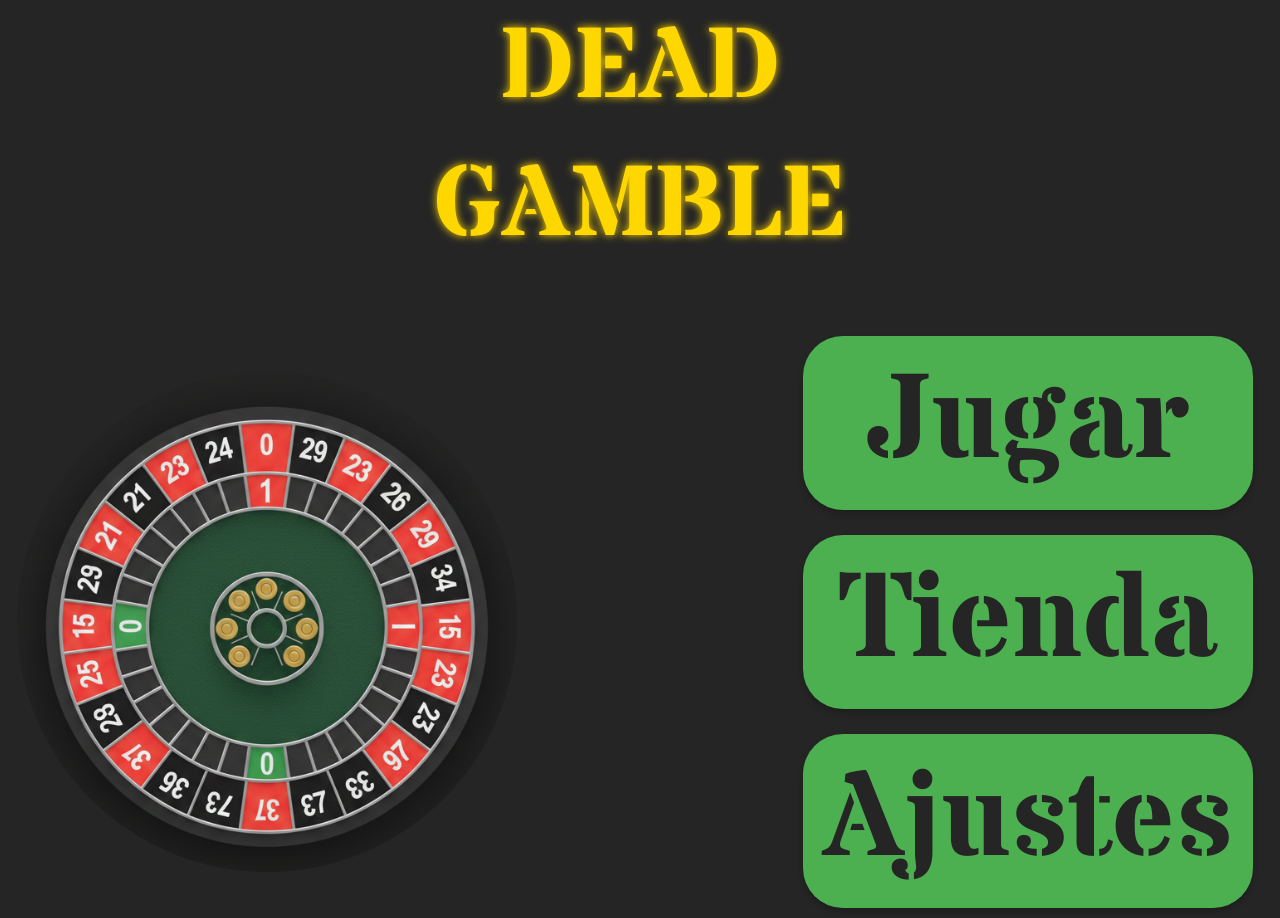
<file: index.html>
<!DOCTYPE html>
<html lang="en">
  <head>
    <meta charset="UTF-8" />
    <meta name="viewport" content="width=device-width, initial-scale=1.0" />
    <title>Dead Gamble</title>
    <link rel="stylesheet" href="css/styles.css" />
  </head>
  <body>
    <header>
      <h1>
        DEAD <br />
        GAMBLE
      </h1>
    </header>

    <div class="juego-contenedor">
      <div class="ruleta"></div>
      <div class="botones">
        <a href="juego.html" class="boton">Jugar</a>
        <a href="tienda.html" class="boton">Tienda</a>
        <a href="ajustes.html" class="boton">Ajustes</a>
      </div>
    </div>
  </body>
</html>
</file>
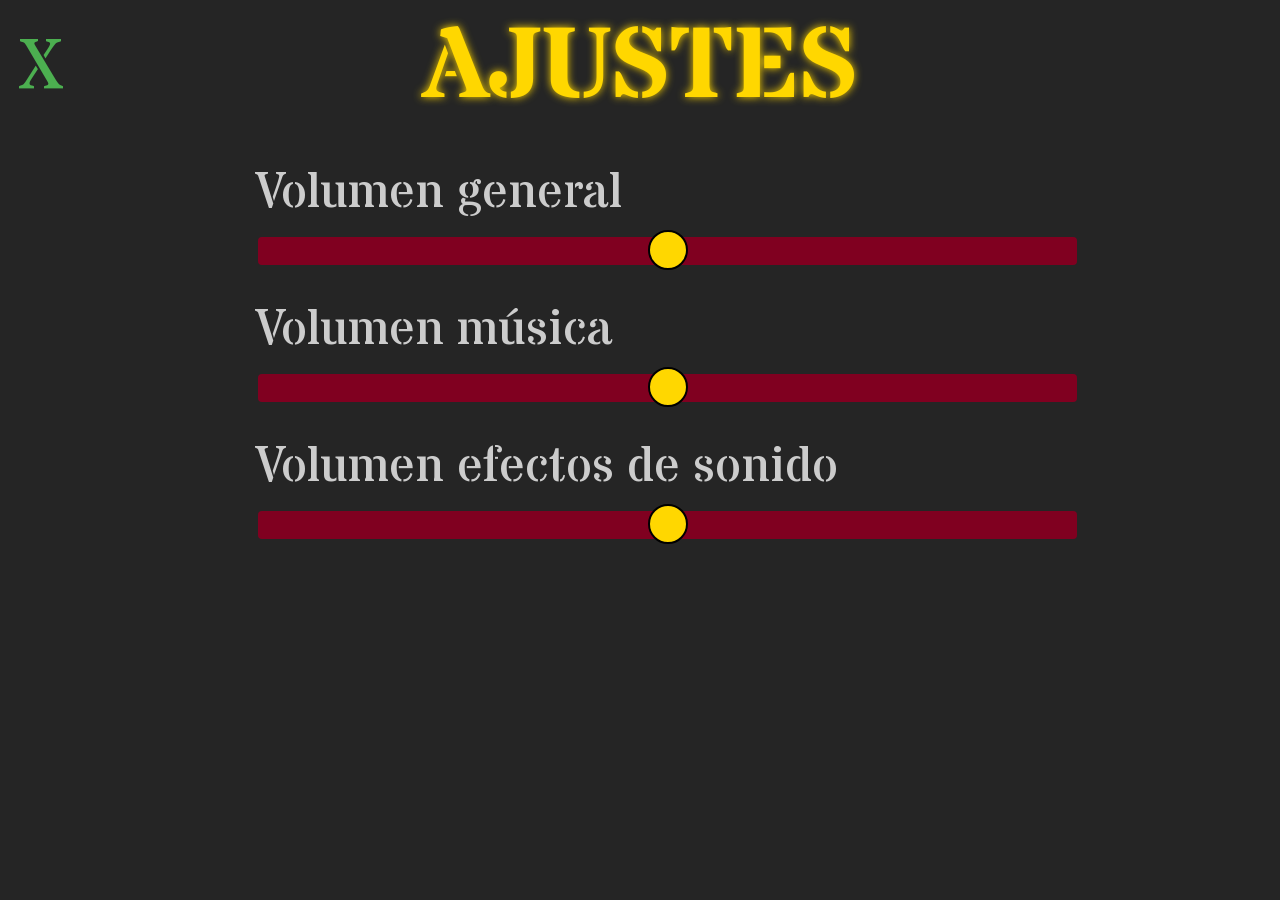
<file: ajustes.html>
<!DOCTYPE html>
<html lang="en">
<head>
  <meta charset="UTF-8">
  <meta name="viewport" content="width=device-width, initial-scale=1.0">
  <title>Ajustes</title>
  <link rel="stylesheet" href="css/styles-ajustes.css">
</head>

<body>

  <header>
    <a href="index.html" class="cerrar">X</a>
    <h1>AJUSTES</h1>
  </header>

  <main>

    <section class="slide">
      <label for="volumen">Volumen general</label>
      <input type="range" id="volumen" min="0" max="100" value="50" class="color-volumen">
    </section>

    <section class="slide">
      <label for="musica">Volumen música</label>
      <input type="range" id="musica" min="0" max="100" value="50" class="color-musica">
    </section>

    <section class="slide">
      <label for="sonido">Volumen efectos de sonido</label>
      <input type="range" id="sonido" min="0" max="100" value="50" class="color-sonido">
    </section>

  </main>

</body>
</html>
</file>
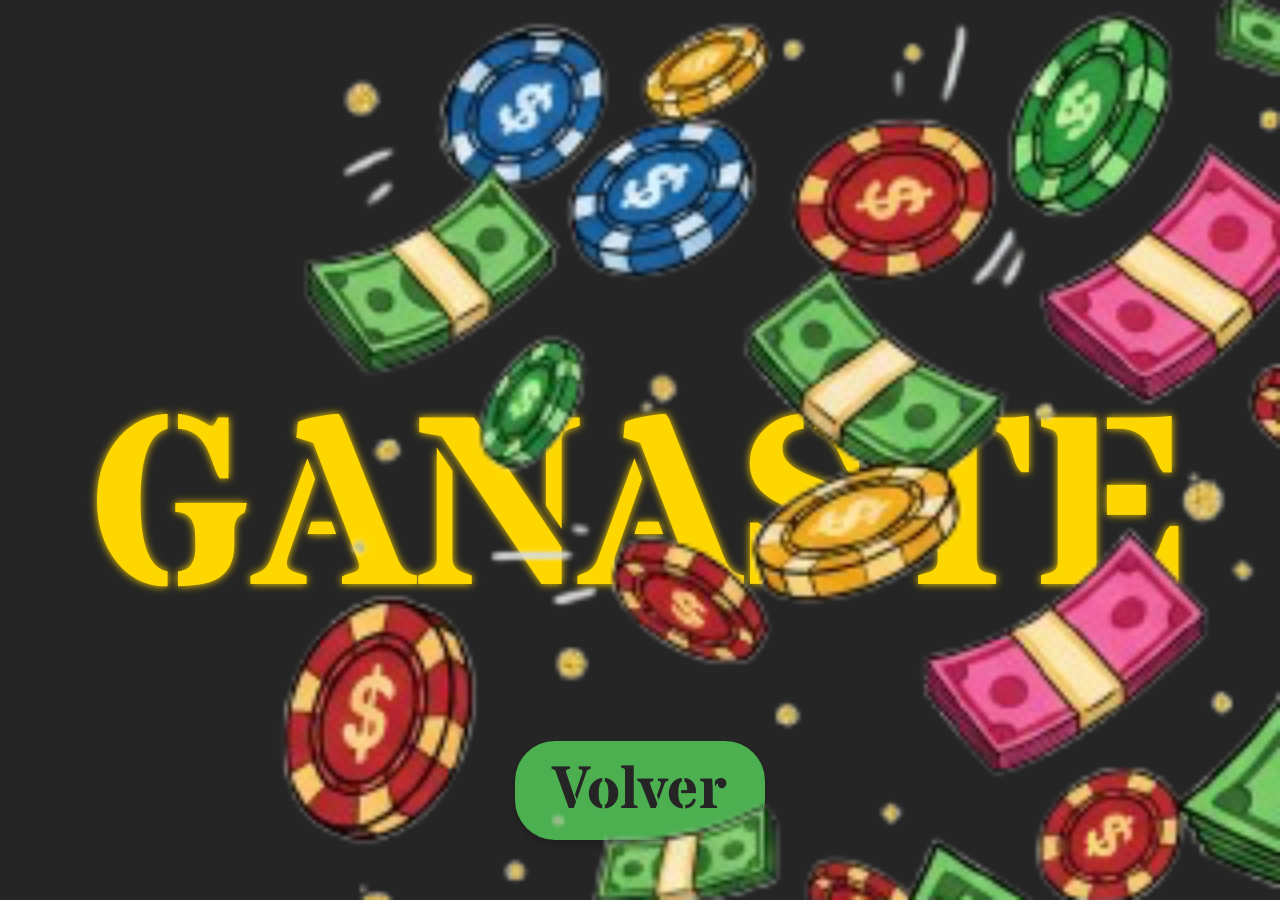
<file: ganar.html>
<!DOCTYPE html>
<html lang="en">
  <head>
    <meta charset="UTF-8" />
    <meta name="viewport" content="width=device-width, initial-scale=1.0" />
    <title>Dead Gamble</title>
    <link rel="stylesheet" href="css/styles2.css" />
  </head>
  <body>
    <header>
      <h1>
        GANASTE
      </h1>
    </header>

    <div class="juego-contenedor">
      <img src="assets/ganancia.png" class="superpuesta">
     
        <a href="index.html" class="boton">Volver</a>
        
    </div>
  </body>
</html>
</file>
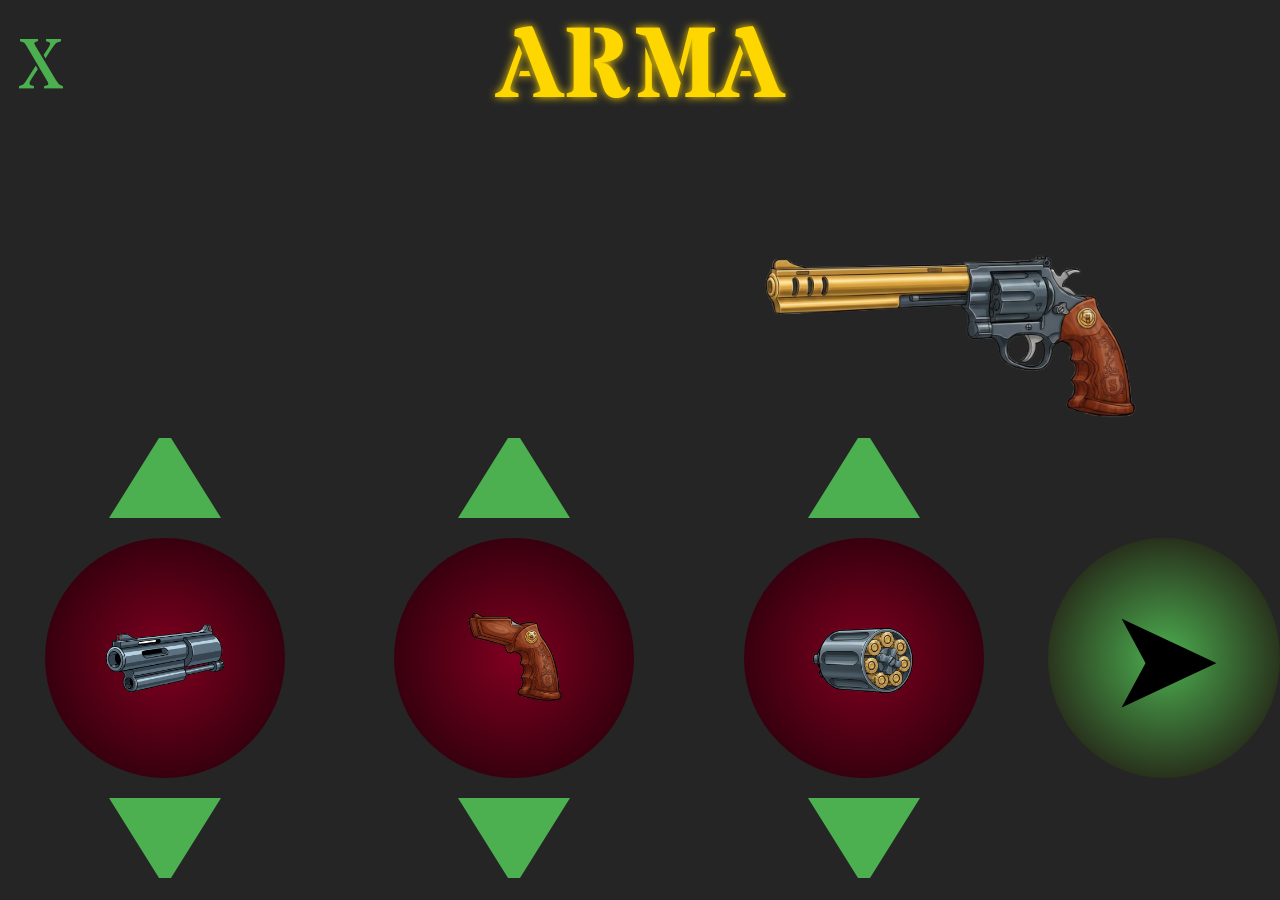
<file: juego.html>
<!DOCTYPE html>
<html lang="en">
  <head>
    <meta charset="UTF-8" />
    <meta name="viewport" content="width=device-width, initial-scale=1.0" />
    <title>Jugar</title>
    <link rel="stylesheet" href="css/styles-juego.css" />
  </head>
  <body>
    <header>
      <a href="index.html" class="cerrar">X</a>
      <h1>ARMA</h1>
    </header>

    <div class="circulo2">
      <img src="assets/pistola.png" alt="">
    </div>
    <div class="horizontal">
      <div class="componente">
        <button id="btnUp" class="triangulo arriba"></button>

        <div class="circulo">
          <img src="assets/boquilla1.png" alt="">
        </div>

        <button id="btnDown" class="triangulo abajo"></button>
      </div>

      <div class="componente">
        <button id="btnUp" class="triangulo arriba"></button>

        <div class="circulo">
          <img src="assets/culata1.png" alt="">
        </div>

        <button id="btnDown" class="triangulo abajo"></button>
      </div>

      <div class="componente">
        <button id="btnUp" class="triangulo arriba" ></button>

        <div class="circulo">
          <img src="assets/tambor1.png" alt="">
        </div>

        <button id="btnDown" class="triangulo abajo"></button>
      </div>

      <div class="circulo1">
        <button id="btnCentro" class="boton-oculto1" ><a href="juego2.html">➤</a></button>
      </div>
    </div>
  </body>
</html>
</file>
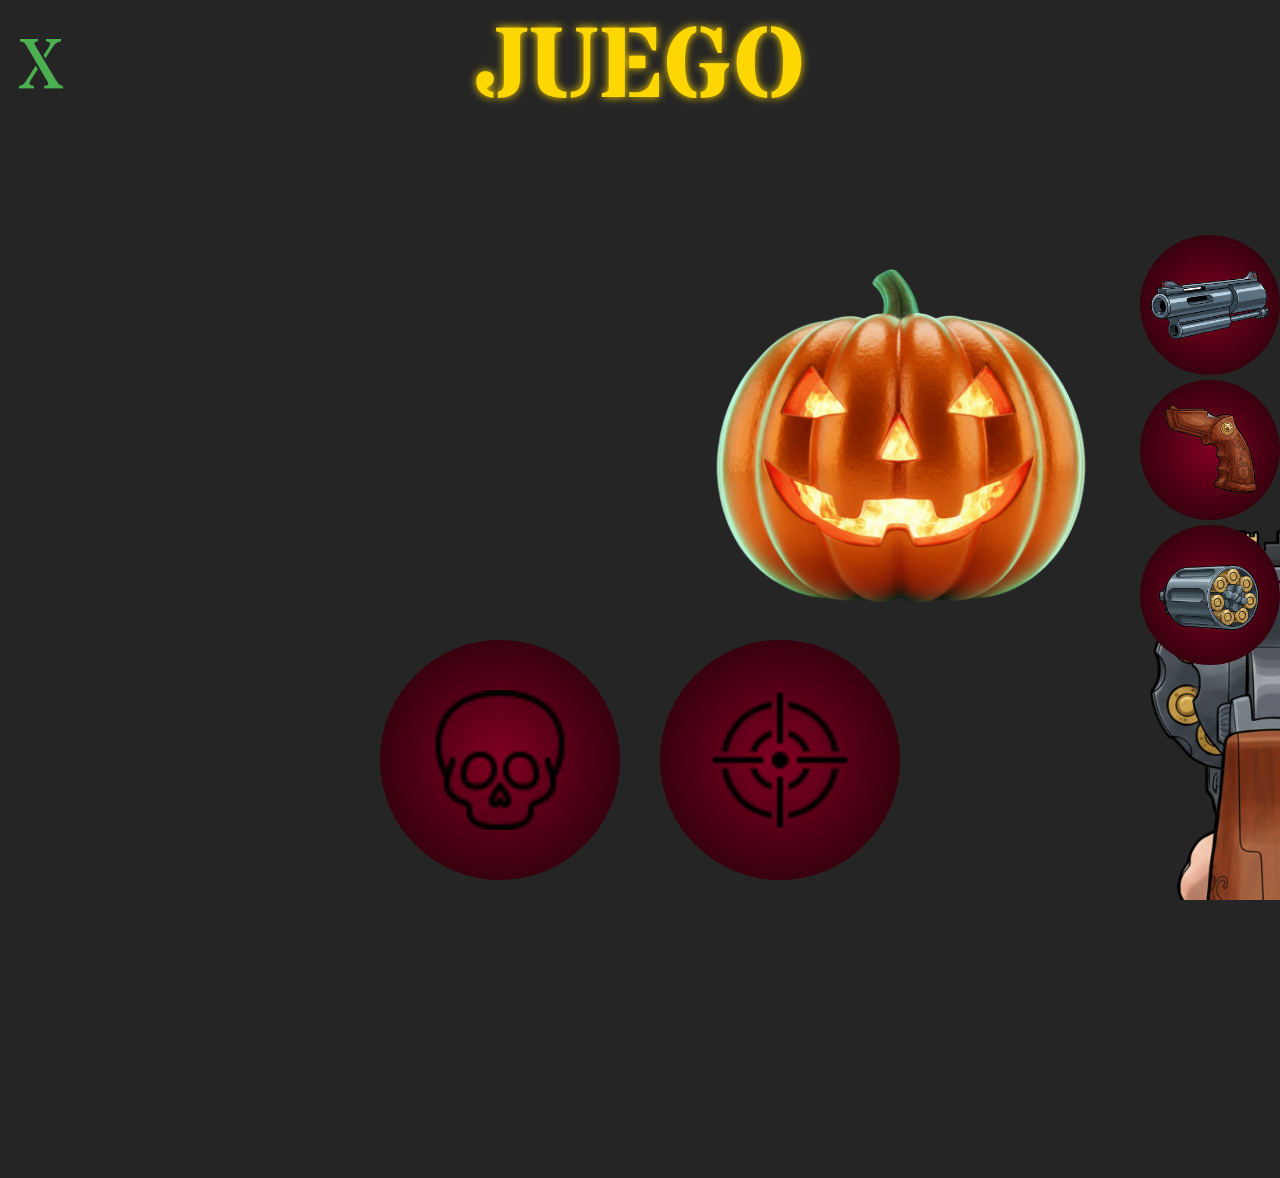
<file: juego2.html>
<!DOCTYPE html>
<html lang="en">
  <head>
    <meta charset="UTF-8" />
    <meta name="viewport" content="width=device-width, initial-scale=1.0" />
    <title>Jugar</title>
    <link rel="stylesheet" href="css/styles-juego2.css" />
  </head>
  <body>

    <header>
      <a href="index.html" class="cerrar">X</a>
      <h1>JUEGO</h1>
    </header>

    <div class="circulo3">
      <img src="assets/calabaza.png" alt="">
    </div>
    <div class="circulo2">
      <img src="assets/pistola2.png" alt="">
    </div>

    <div class="horizontal">
    <div class="circulo">
      
      <a href="perder.html"><img src="assets/skull.png" alt=""></a>
    </div>
    <div class="circulo">
      <a href="ganar.html"><img src="assets/mira.png" alt=""></a>
    </div>
    </div>

    <div class="vertical-derecha">

    <div class="circulo">
      <img src="assets/boquilla1.png" alt="">
    </div>

    <div class="circulo">
      <img src="assets/culata1.png" alt="">
    </div>
    <div class="circulo">
      <img src="assets/tambor1.png" alt="">
    </div>
    </div>
    
    </div>
  </body>
</html>
</file>
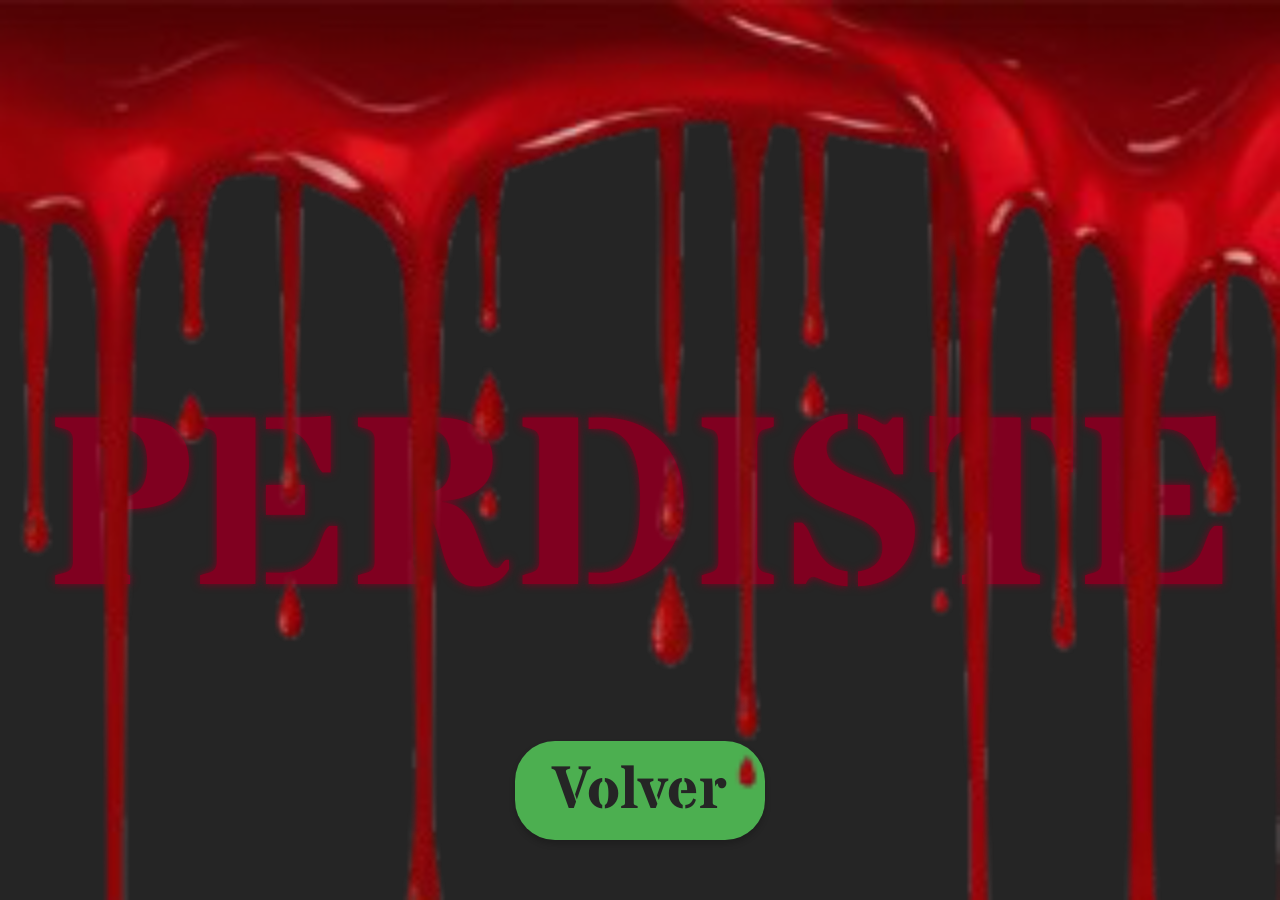
<file: perder.html>
<!DOCTYPE html>
<html lang="en">
  <head>
    <meta charset="UTF-8" />
    <meta name="viewport" content="width=device-width, initial-scale=1.0" />
    <title>Dead Gamble</title>
    <link rel="stylesheet" href="css/styles3.css" />
  </head>
  <body>
    <header>
      <h1>
        PERDISTE
      </h1>
    </header>

    <div class="juego-contenedor">
      <img src="assets/sangre.png" class="superpuesta">
     
        <a href="index.html" class="boton">Volver</a>
        
    </div>
  </body>
</html>
</file>
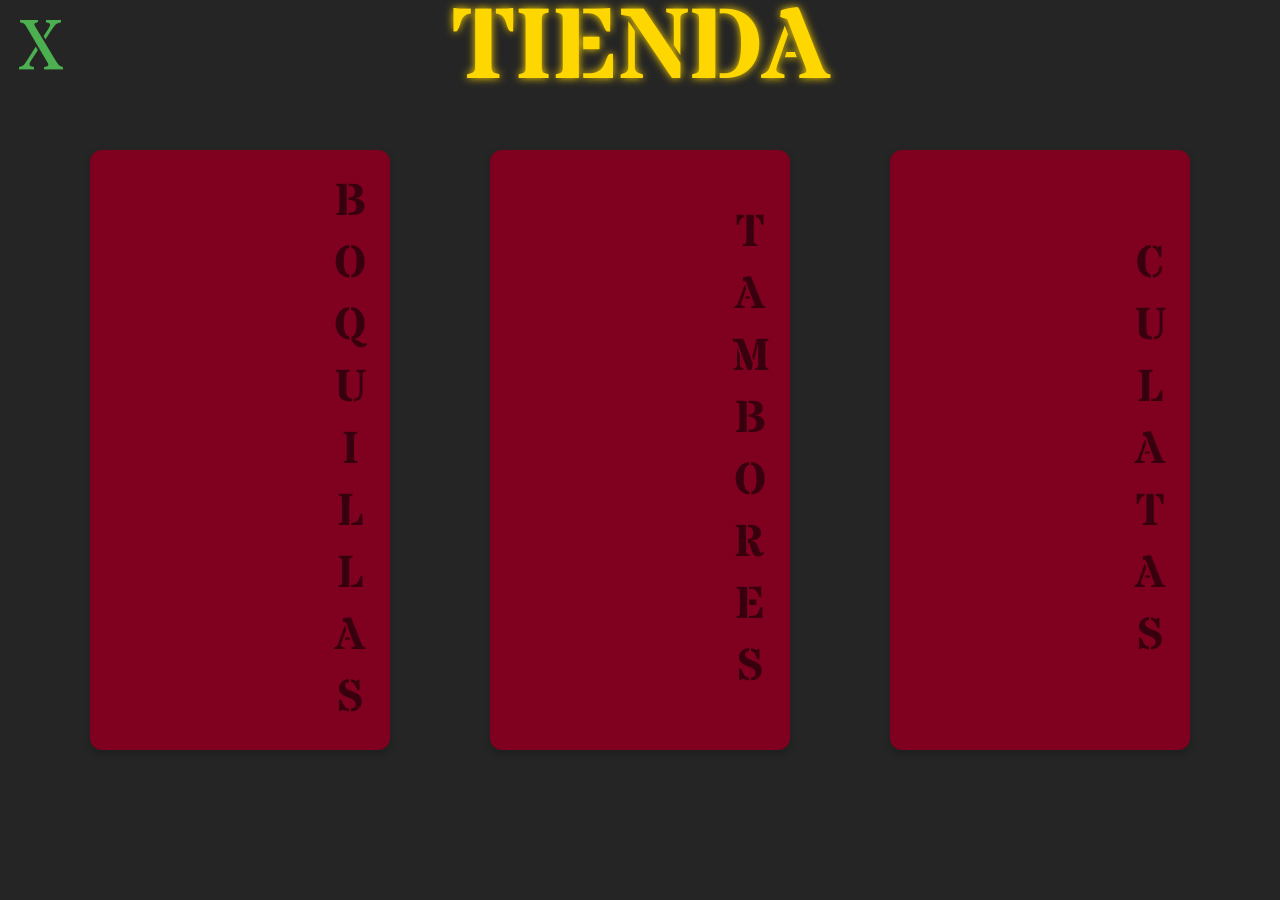
<file: tienda.html>
<!DOCTYPE html>
<html lang="en">
  <head>
    <meta charset="UTF-8" />
    <meta name="viewport" content="width=device-width, initial-scale=1.0" />
    <title>Tienda</title>
    <link rel="stylesheet" href="css/styles-tienda.css" />
  </head>
  <body>
    <header> <a href="index.html" class="cerrar">X</a> <h1>TIENDA</h1></header>
    <div class="contenedor">

      <div class="boton-contenedor" >
        <a href="#" class="boton principal vertical">BOQUILLAS</a>
        <a href="#" class="boton secundario" style="background-image: url('assets/boquilla1.png');" ></a>
        <a href="#" class="boton secundario" style="background-image: url('assets/boquilla2.png');" ></a>
      </div>


      <div class="boton-contenedor">
        <a href="#" class="boton principal vertical"  >TAMBORES</a>
        <a href="#" class="boton secundario" style="background-image: url('assets/tambor1.png');" ></a>
        <a href="#" class="boton secundario" style="background-image: url('assets/tambor2.png');" ></a>
      </div>


      <div class="boton-contenedor">
        <a href="#" class="boton principal vertical"  >CULATAS</a>
        <a href="#" class="boton secundario" style="background-image: url('assets/culata1.png');" ></a>
        <a href="#" class="boton secundario" style="background-image: url('assets/culata2.png');" ></a>
      </div>
    </div>
  </body>
</html>
</file>
<file: css/styles.css>
@import url('https://fonts.googleapis.com/css2?family=Stardos+Stencil:wght@400;700&display=swap');

body,html{
  font-family: "Stardos Stencil";
  background-color: #252525;
  margin: 0;
  padding: 0;
  overflow: hidden;
}

header {
  color: #ffd700;
  font-size: 50px;

  display: flex;
  justify-content: center;
  text-align: center;
  align-items: center;
  position: relative;
}


header .cerrar {
  position: absolute;
  left: 20px;
  top: 50%;
  transform: translateY(-50%);

  font-size: 70px;
  color: #4CAF50;
  text-decoration: none;
}

h1{
  margin: 0;
  color: #ffd700;
  text-shadow:0 0 8px #ffd700;
}

.ruleta{
  width: 500px;
  height: 500px;
  border-radius: 50%;
  background-image: url("/assets/ruleta.png");
  background-size: cover;
  background-position: center;
  background-size: 170%;
  animation: rotar 10s linear infinite;
  margin: 0;
  display: flex;
}

@keyframes rotar {
  from {
    transform: rotate(0deg);
  }
  to {
    transform: rotate(360deg);
  }
  
}

.boton {
  display: flex;
  justify-content: center;
  align-items: center;
  margin: 10px;
  height: 150px;
  width: 400px;
  padding: 12px 25px;
  background-color: #4CAF50;
  color: #252525;
  text-decoration: none;
  font-size: 120px;
  font-weight: bold;
  border-radius: 40px;
  transition: all 0.3s ease;
  box-shadow: 0 4px 6px rgba(0,0,0,0.2);
}

.boton:hover{
  background-color: #ffd700;
  box-shadow: 0 6px 10px rgba(0,0,0,0.3);
}

.juego-contenedor{
  display: flex;
  align-items: center;
  justify-content: center;
  gap: 20px;
  margin-top: 50px;
}

.botones {
  display: flex;
  flex-direction: column;
  gap: 5px;
  margin-left: 20%;
}
</file>
<file: css/styles-ajustes.css>
@import url('https://fonts.googleapis.com/css2?family=Stardos+Stencil:wght@400;700&display=swap');

body,html{
  font-family: "Stardos Stencil";
  background-color: #252525;
  margin: 0;
  padding: 0;
  overflow: hidden;
}

header {
  color: #ffd700;
  font-size: 50px;

  display: flex;
  justify-content: center;
  text-align: center;
  align-items: center;
  position: relative;
}


header .cerrar {
  position: absolute;
  left: 20px;
  top: 50%;
  transform: translateY(-50%);

  font-size: 70px;
  color: #4CAF50;
  text-decoration: none;
}

h1{
  margin: 0;
  color: #ffd700;
  text-shadow:0 0 8px #ffd700;
}

.ruleta{
  width: 500px;
  height: 500px;
  border-radius: 50%;
  background-image: url("/assets/ruleta.png");
  background-size: cover;
  background-position: center;
  background-size: 170%;
  animation: rotar 10s linear infinite;
  margin: 0;
  display: flex;
}

@keyframes rotar {
  from {
    transform: rotate(0deg);
  }
  to {
    transform: rotate(360deg);
  }
  
}

.boton {
  display: flex;
  justify-content: center;
  align-items: center;
  margin: 10px;
  height: 150px;
  width: 400px;
  padding: 12px 25px;
  background-color: #4CAF50;
  color: #252525;
  text-decoration: none;
  font-size: 120px;
  font-weight: bold;
  border-radius: 40px;
  transition: all 0.3s ease;
  box-shadow: 0 4px 6px rgba(0,0,0,0.2);
}

.boton:hover{
  background-color: #ffd700;
  box-shadow: 0 6px 10px rgba(0,0,0,0.3);
}

.juego-contenedor{
  display: flex;
  align-items: center;
  justify-content: center;
  gap: 20px;
  margin-top: 50px;
}

.botones {
  display: flex;
  flex-direction: column;
  gap: 5px;
  margin-left: 20%;
}

.slide {
  display: flex;
  flex-direction: column;
  margin: 20px 0 0 20%;
  font-size: 50px;
  color: #ccc;
}


input[type="range"] {
  -webkit-appearance: none;
  appearance: none;
  width: 80%;
  height: 44px;
  background: transparent;
}


input[type="range"]::-webkit-slider-runnable-track {
  height: 28px;
  background: #800020;
  border-radius: 4px;
  margin: 10px 0;
}

input[type="range"]::-moz-range-track {
  height: 28px;
  background: #800020;
  border-radius: 4px;
}


input[type="range"]::-webkit-slider-thumb {
  -webkit-appearance: none;
  width: 40px;
  height: 40px;
  margin-top: -7px;
  border-radius: 50%;
  border: 2px solid #000;
  cursor: pointer;
}

input[type="range"]::-moz-range-thumb {
  width: 40px;
  height: 40px;
  border-radius: 50%;
  border: 2px solid #000;
  cursor: pointer;
}

/* ---------- COLORES POR SLIDER ---------- */
/* Volumen general – naranja */
.color-volumen::-webkit-slider-thumb { background: #ffd700; }
.color-volumen::-moz-range-thumb { background: #ffd700; }

/* Música – azul */
.color-musica::-webkit-slider-thumb { background: #ffd700; }
.color-musica::-moz-range-thumb { background: #ffd700; }

/* Sonido – verde */
.color-sonido::-webkit-slider-thumb { background: #ffd700; }
.color-sonido::-moz-range-thumb { background: #ffd700; }
</file>
<file: css/styles2.css>
@import url('https://fonts.googleapis.com/css2?family=Stardos+Stencil:wght@400;700&display=swap');

body,html{
  font-family: "Stardos Stencil";
  background-color: #252525;
  margin: 0;
  padding: 0;
  overflow: hidden;
}

header {
  color: #ffd700;
  font-size: 120px;
  margin-top: 350PX;
  display: flex;
  justify-content: center;
  text-align: center;
  align-items: center;
  position: relative;
}


header .cerrar {
  position: absolute;
  left: 20px;
  top: 50%;
  transform: translateY(-50%);

  font-size: 70px;
  color: #4CAF50;
  text-decoration: none;
}

h1{
  margin: 0;
  color: #ffd700;
  text-shadow:0 0 8px #ffd700;
}

.boton {
  display: flex;
  justify-content: center;
  align-items: center;
  margin: 10px;
  height: 75px;
  width: 200px;
  padding: 12px 25px;
  background-color: #4CAF50;
  color: #252525;
  text-decoration: none;
  font-size: 60px;
  font-weight: bold;
  border-radius: 40px;
  transition: all 0.3s ease;
  box-shadow: 0 4px 6px rgba(0,0,0,0.2);
}

.boton:hover{
  background-color: #ffd700;
  box-shadow: 0 6px 10px rgba(0,0,0,0.3);
}

.juego-contenedor{
  display: flex;
  align-items: center;
  justify-content: center;
  gap: 20px;
  margin-top: 50px;
}


.superpuesta {
  position: fixed; 
  top: 0;
  left: 0;
  width: 2000px;
  z-index: 9999; 
  pointer-events: none;
 opacity: 0;
  animation: desdeArriba 3s ease-out forwards;
}

@keyframes desdeArriba {
  from {
    opacity: 0;
    transform: translateY(-2000px); /* viene desde arriba */
  }
  to {
    opacity: 1;
    transform: translateY(0); /* queda en su sitio */
  }
}
</file>
<file: css/styles-juego.css>
@import url('https://fonts.googleapis.com/css2?family=Stardos+Stencil:wght@400;700&display=swap');

body,html{
  font-family: "Stardos Stencil";
  background-color: #252525;
  margin: 0;
  padding: 0;
  overflow: hidden;
  height: 100vh;
  display: flex;
  flex-direction: column;
}

header {
  color: #ffd700;
  font-size: 50px;

  display: flex;
  justify-content: center;
  text-align: center;
  align-items: center;
  position: relative;
}


header .cerrar {
  position: absolute;
  left: 20px;
  top: 50%;
  transform: translateY(-50%);

  font-size: 70px;
  color: #4CAF50;
  text-decoration: none;
}

h1{
  margin: 0;
  color: #ffd700;
  text-shadow:0 0 8px #ffd700;
}

.componente {
  display: flex;
  flex-direction: column;
  align-items: center;
  gap: 20px;
  width: 300px;
  margin-left: 20px;
}

.triangulo {
  width: 0;
  height: 0;
  background: none;
  border-left: 50px solid transparent;
  border-right: 50px solid transparent;
  cursor: pointer;
  overflow: visible;
}

.arriba {
  border-bottom: 80px solid #4CAF50;
  border-top: none;
}
.arriba:hover {
  border-bottom: 80px solid #ffd700;
  border-top: none;
}

.abajo {
  border-top: 80px solid #4CAF50;
  border-bottom:none ;
}
.abajo:hover {
  border-top: 80px solid #ffd700;
  border-bottom:none ;
}

.circulo {
  width: 240px;
  height: 240px;
  background: radial-gradient(circle, #800020 0%, rgba(26,0,7,1) 100%);
  border-radius: 50%;
  display: flex;
  justify-content: center;
  align-items: center;
}

.circulo img {
  width: 140px;
  height: auto;
  display: block;
}

.circulo1 {
  width: 240px;
  height: 240px;
  background: radial-gradient(circle, #4CAF50 0%, rgba(26,0,7,1) 100%);
  border-radius: 50%;
  display: flex;
  justify-content: center;
  align-items: center;
  font-size: 30px;
}

.boton-oculto1 {
  padding: 10px 20px;
  border: none;
  background: transparent;
  border-radius: 10px;
  font-size: 130px;
  cursor: pointer;
  
}

.circulo1:hover {
  width: 240px;
  height: 240px;
  background: radial-gradient(circle, #ffd700 0%, rgba(26,0,7,1) 100%);
  border-radius: 50%;
  display: flex;
  justify-content: center;
  align-items: center;
  font-size: 30px;
}

.circulo2 {
  width: 240px;
  height: 240px;
  border-radius: 50%;
  justify-content: center;
  align-items: center;
  font-size: 30px;
}

.circulo2 img {
  width: 400px;
  height: 400px;
  border-radius: 50%;
  
  background-size: cover;
  background-position: center;
  background-size: 170%;
  animation: rotar 10s linear infinite;
  margin: 0;
  margin-left: 750px;
  display: flex;
}

.boton-oculto {
  padding: 10px 20px;
  border: none;
  background: gold;
  border-radius: 10px;
  font-size: 16px;
  cursor: pointer;
  display: none;
}

.horizontal {
  display: flex;
  flex-direction: row;
  gap: 40px;
  justify-content: center;
  align-items: center;
  margin-top: auto;
  margin-bottom: 20px;
}

a{
  color: initial;
  font-size: initial;
  text-shadow: none;
  text-decoration: none;
  font-size: 140px;
}
</file>
<file: css/styles-juego2.css>
@import url('https://fonts.googleapis.com/css2?family=Stardos+Stencil:wght@400;700&display=swap');

body,html{
  font-family: "Stardos Stencil";
  background-color: #252525;
  margin: 0;
  padding: 0;
  overflow: hidden;
  height: 100vh;
  display: flex;
  flex-direction: column;
}

header {
  color: #ffd700;
  font-size: 50px;

  display: flex;
  justify-content: center;
  text-align: center;
  align-items: center;
  position: relative;
}


header .cerrar {
  position: absolute;
  left: 20px;
  top: 50%;
  transform: translateY(-50%);

  font-size: 70px;
  color: #4CAF50;
  text-decoration: none;
}

h1{
  margin: 0;
  color: #ffd700;
  text-shadow:0 0 8px #ffd700;
}


.circulo {
  width: 240px;
  height: 240px;
  background: radial-gradient(circle, #800020 0%, rgba(26,0,7,1) 100%);
  border-radius: 50%;
  display: flex;
  justify-content: center;
  align-items: center;
}
.circulo:hover {
 
  background: radial-gradient(circle, #ffd700 0%, rgba(26,0,7,1) 100%);
  
}

.circulo img {
  width: 140px;
  height: auto;
  display: block;
}

.circulo1 {
  width: 240px;
  height: 240px;
  background: radial-gradient(circle, #4CAF50 0%, rgba(26,0,7,1) 100%);
  border-radius: 50%;
  display: flex;
  justify-content: center;
  align-items: center;
  font-size: 30px;
}

.circulo2 {
  width: 240px;
  height: 240px;
  
  justify-content: center;
  align-items: center;
  font-size: 30px;
}

.circulo2 img {
  width: 800px;
  height: 800px;
  background-size: cover;
  background-position: center;
  background-size: 170%;
  animation: rotar 10s linear infinite;
  margin: 0;
  margin-top: 0px;
  margin-left: 850px;
  display: flex;
}
.circulo3 {
  width: 240px;
  height: 240px;
  
  justify-content: center;
  align-items: center;
  font-size: 30px;
}

.circulo3 img {
  width: 500px;
  height: 500px;
  
  background-size: cover;
  background-position: center;
  background-size: 170%;
  animation: rotar 10s linear infinite;
  margin: 0;
  margin-top: 50px;
  margin-left: 650px;
  display: flex;
}

.boton-oculto1 {
  padding: 10px 20px;
  border: none;
  background: transparent;
  border-radius: 10px;
  font-size: 130px;
  cursor: pointer;
  
}

.circulo1:hover {
  width: 240px;
  height: 240px;
  background: radial-gradient(circle, #ffd700 0%, rgba(26,0,7,1) 100%);
  border-radius: 50%;
  display: flex;
  justify-content: center;
  align-items: center;
  font-size: 30px;
}

.horizontal {
  display: flex;
  flex-direction: row;
  gap: 40px;
  justify-content: center;
  align-items: center;
  margin-top: auto;
  margin-bottom: 20px;
}

.vertical-derecha {
  display: flex;
  flex-direction: column;
  gap: 5px;
  justify-content: center;
  align-items: center;
  margin-top: auto;
  margin-bottom: 20px;
  position: absolute;
  right: 0;
  top: 50%;
  transform: translateY(-50%);
}

.vertical-derecha .circulo {
  width: 140px;
  height: 140px;
  background: radial-gradient(circle, #800020 0%, rgba(26,0,7,1) 100%);
  border-radius: 50%;
  display: flex;
  justify-content: center;
  align-items: center;
  font-size: 30px;
}

a{
  color: initial;
  font-size: initial;
  text-shadow: none;
  text-decoration: none;
  font-size: 140px;
}
</file>
<file: css/styles3.css>
@import url('https://fonts.googleapis.com/css2?family=Stardos+Stencil:wght@400;700&display=swap');

body,html{
  font-family: "Stardos Stencil";
  background-color: #252525;
  margin: 0;
  padding: 0;
  overflow: hidden;
}

header {
  color: #800020;
  font-size: 120px;
  margin-top: 350PX;
  display: flex;
  justify-content: center;
  text-align: center;
  align-items: center;
  position: relative;
}


header .cerrar {
  position: absolute;
  left: 20px;
  top: 50%;
  transform: translateY(-50%);

  font-size: 70px;
  color: #4CAF50;
  text-decoration: none;
}

h1{
  margin: 0;
  text-shadow:0 0 8px #800020;
}

.boton {
  display: flex;
  justify-content: center;
  align-items: center;
  margin: 10px;
  height: 75px;
  width: 200px;
  padding: 12px 25px;
  background-color: #4CAF50;
  color: #252525;
  text-decoration: none;
  font-size: 60px;
  font-weight: bold;
  border-radius: 40px;
  transition: all 0.3s ease;
  box-shadow: 0 4px 6px rgba(0,0,0,0.2);
}

.boton:hover{
  background-color: #ffd700;
  box-shadow: 0 6px 10px rgba(0,0,0,0.3);
}

.juego-contenedor{
  display: flex;
  align-items: center;
  justify-content: center;
  gap: 20px;
  margin-top: 50px;
}

.superpuesta {
  position: fixed; 
  top: 0;
  left: 0;
  width: 2000px;
  z-index: 9999; 
  pointer-events: none;
 opacity: 0;
  animation: desdeArriba 3s ease-out forwards;
}

@keyframes desdeArriba {
  from {
    opacity: 0;
    transform: translateY(-2000px); /* viene desde arriba */
  }
  to {
    opacity: 1;
    transform: translateY(0); /* queda en su sitio */
  }
}
</file>
<file: css/styles-tienda.css>
@import url('https://fonts.googleapis.com/css2?family=Stardos+Stencil:wght@400;700&display=swap');

body,html{
  font-family: "Stardos Stencil";
  background-color: #252525;
  margin: 0;
  padding: 0;
  overflow: hidden;
}

header {
  color: #ffd700;
  font-size: 50px;

  display: flex;
  justify-content: center;
  align-items: center;
  position: relative;
  height: 100px;
}


header .cerrar {
  position: absolute;
  left: 20px;
  top: 50%;
  transform: translateY(-50%);

  font-size: 70px;
  color: #4CAF50;
  text-decoration: none;
}

h1{
  margin: 0;
  color: #ffd700;
  text-shadow:0 0 8px #ffd700;
}

.boton.vertical {
  writing-mode: vertical-rl; 
  text-orientation: upright;
}

.contenedor {
  margin: 0;
  display: flex;
  justify-content: center;
  align-items: center;
}

.boton-contenedor {
  position: relative;
  display: inline-block;
  width: 300px;
  height: 600px;
  margin: 50px;
  background-size: contain;
  background-position: center;
  background-repeat: no-repeat;
}


.boton {
  display: block;
  width: 300px;
  height: 600px;
  line-height: 80px;
  text-align: center;
  color: white;
  text-decoration: none;
  font-weight: bold;
  border-radius: 12px;
  background-color: #800020;
  transition: all 0.5s ease;
  position: absolute;
  top: 0;
  left: 0;
  box-shadow: 0 4px 8px rgba(0,0,0,0.2);
  background-size: cover;
  background-position: center;
  background-repeat: no-repeat;
}

.boton.principal {
  display: block;
  width: 300px;
  height: 600px;
  line-height: 80px;
  text-align: center;
  color: white;
  text-decoration: none;
  font-size: 45px;
  color:#38000e;
  font-weight: bold;
  border-radius: 12px;
  background-color: radial-gradient(circle,rgba(128, 0, 32, 1) 0%, rgba(26, 0, 7, 1) 100%);
  transition: all 0.5s ease;
  position: absolute;
  top: 0;
  left: 0;
  box-shadow: 0 4px 8px rgba(0,0,0,0.2);
  background-size: cover;
  background-position: center;
  background-repeat: no-repeat;
}


.boton.secundario {
  opacity: 0;
  pointer-events: none;
  width: 300px;
  height: 240px;
  line-height: 80px;
  border-radius: 12px;
  text-align: center;
  color: white;
  font-size: 24px;
  font-weight: bold;
  position: absolute;
  left: 0;
  transition: all 0s ease;
}


.boton-contenedor:hover .boton.principal {
  opacity: 0;
}

.boton-contenedor:hover .boton.secundario:nth-child(2) {
  opacity: 1;
  pointer-events: auto;
  top: 0px;
  background-color: radial-gradient(circle,#800020 0%, rgba(26, 0, 7, 1) 100%);
}

.boton-contenedor:hover .boton.secundario:nth-child(3) {
  opacity: 1;
  pointer-events: auto;
  top: 360px;
  background-color: #800020;
}
</file>
